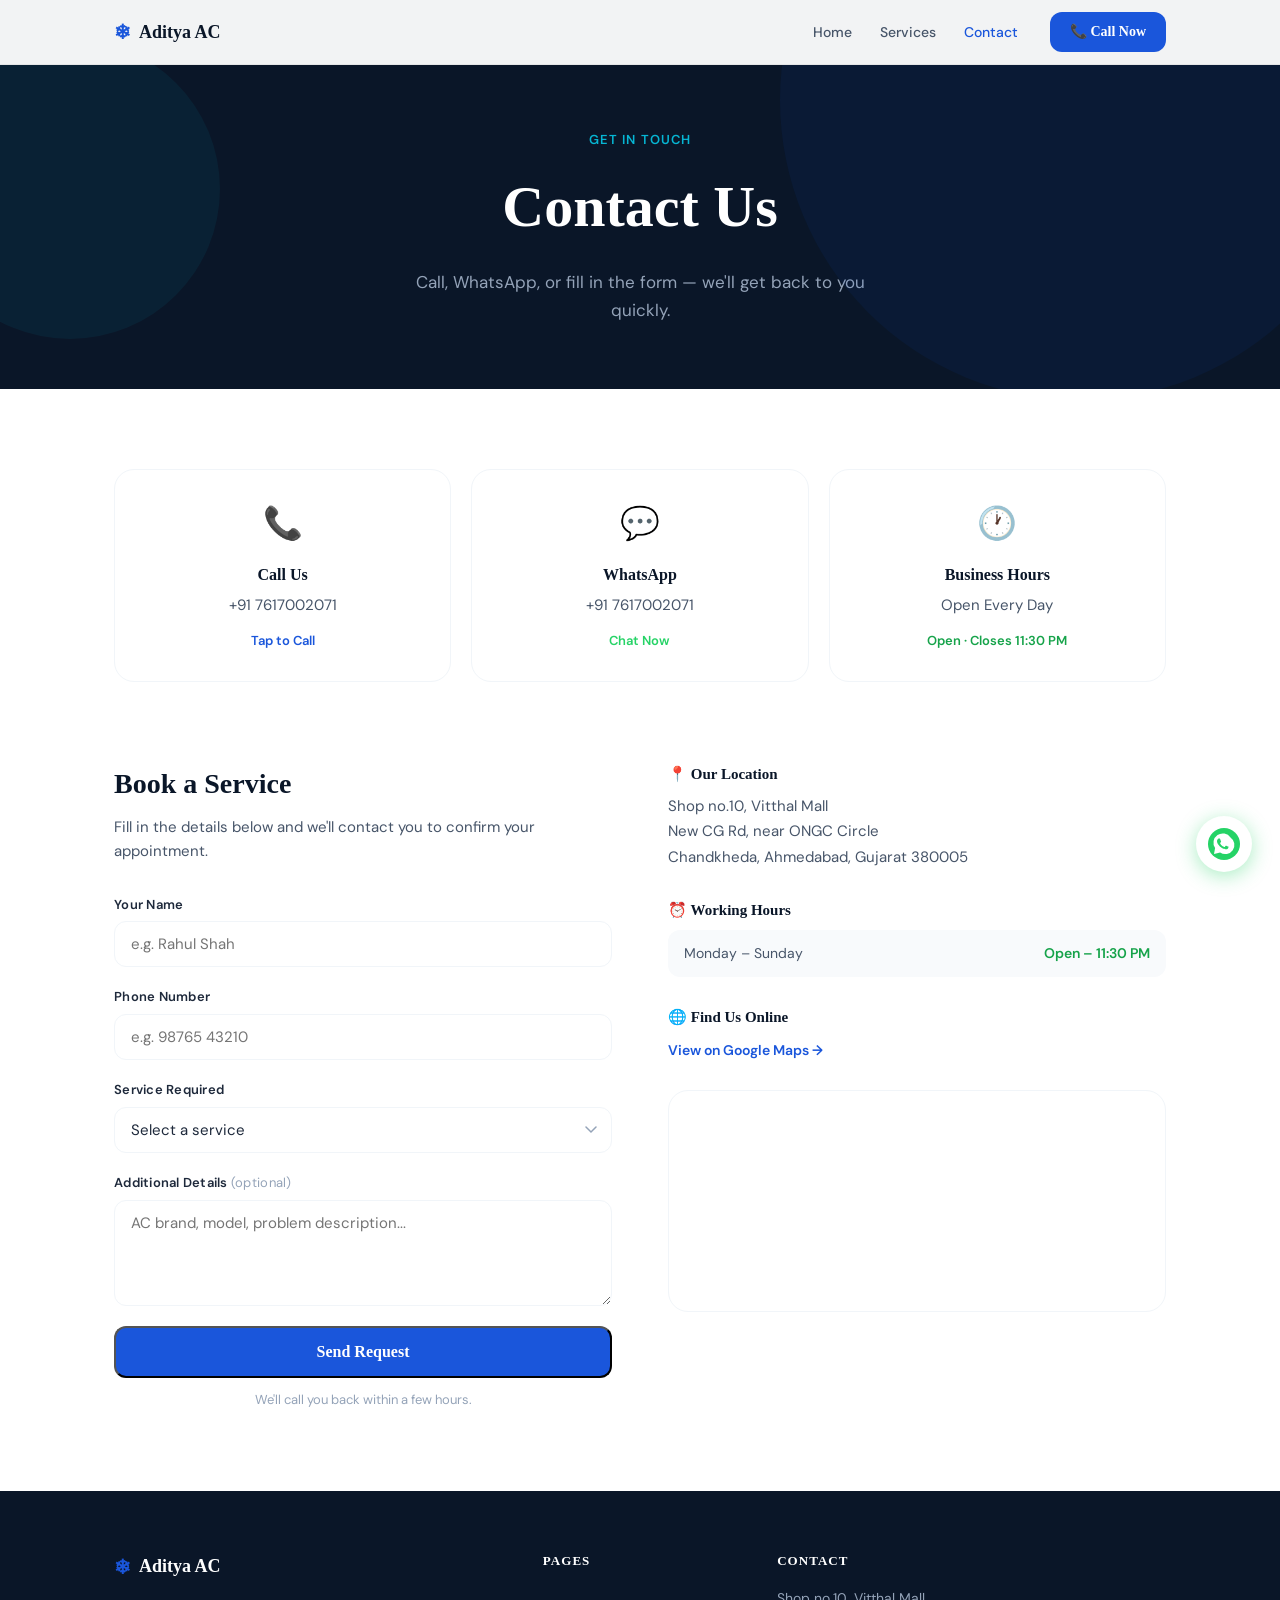
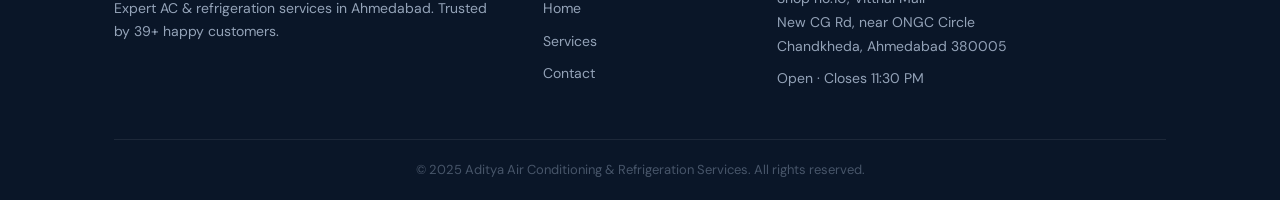
<file: contact.html>
<!DOCTYPE html>
<html lang="en">
<head>
  <meta charset="UTF-8" />
  <meta name="viewport" content="width=device-width, initial-scale=1.0" />
  <title>Contact Us | Aditya AC & Refrigeration Services</title>
  <meta name="description" content="Contact Aditya AC & Refrigeration Services in Chandkheda, Ahmedabad. Call, WhatsApp, or fill the form to book a service." />
  <link rel="preconnect" href="https://fonts.googleapis.com" />
  <link rel="preconnect" href="https://fonts.gstatic.com" crossorigin />
  <link href="https://fonts.googleapis.com/css2?family=Syne:wght@400;600;700;800&family=DM+Sans:wght@300;400;500&display=swap" rel="stylesheet" />
  <link rel="stylesheet" href="css/style.css" />
  <link rel="stylesheet" href="css/contact.css" />
  <!-- Google tag (gtag.js) -->
<script async src="https://www.googletagmanager.com/gtag/js?id=G-QB8RW3EG1Y"></script>
<script>
  window.dataLayer = window.dataLayer || [];
  function gtag(){dataLayer.push(arguments);}
  gtag('js', new Date());

  gtag('config', 'G-QB8RW3EG1Y');
</script>

<!-- Google Tag Manager -->
<script>(function(w,d,s,l,i){w[l]=w[l]||[];w[l].push({'gtm.start':
new Date().getTime(),event:'gtm.js'});var f=d.getElementsByTagName(s)[0],
j=d.createElement(s),dl=l!='dataLayer'?'&l='+l:'';j.async=true;j.src=
'https://www.googletagmanager.com/gtm.js?id='+i+dl;f.parentNode.insertBefore(j,f);
})(window,document,'script','dataLayer','GTM-PDWL833W');</script>
<!-- End Google Tag Manager -->

</head>
<body>
  
  <!-- Google Tag Manager (noscript) -->
<noscript><iframe src="https://www.googletagmanager.com/ns.html?id=GTM-PDWL833W"
height="0" width="0" style="display:none;visibility:hidden"></iframe></noscript>
  <!-- End Google Tag Manager (noscript) -->

  <!-- NAVBAR -->
  <nav class="navbar" id="navbar">
    <div class="nav-container">
      <a href="index.html" class="nav-logo">
        <span class="logo-icon">❄</span>
        <span>Aditya AC</span>
      </a>
      <ul class="nav-links">
        <li><a href="index.html">Home</a></li>
        <li><a href="services.html">Services</a></li>
        <li><a href="contact.html" class="active">Contact</a></li>
      </ul>
      <a href="tel:+917617002071" class="btn-call">📞 Call Now</a>
      <button class="hamburger" id="hamburger" aria-label="Menu">
        <span></span><span></span><span></span>
      </button>
    </div>
    <div class="mobile-menu" id="mobileMenu">
      <a href="index.html">Home</a>
      <a href="services.html">Services</a>
      <a href="contact.html">Contact</a>
      <a href="tel:+917617002071" class="btn-call">📞 Call Now</a>
    </div>
  </nav>

  <!-- PAGE HEADER -->
  <section class="page-header">
    <div class="page-header-bg">
      <div class="hero-shape s1"></div>
      <div class="hero-shape s2"></div>
    </div>
    <div class="container">
      <p class="section-tag" style="color: var(--accent);">Get In Touch</p>
      <h1>Contact Us</h1>
      <p class="page-header-sub">Call, WhatsApp, or fill in the form — we'll get back to you quickly.</p>
    </div>
  </section>

  <!-- QUICK CONTACT CARDS -->
  <section class="quick-contact section">
    <div class="container">
      <div class="quick-grid">
        <a href="tel:+91761700071" class="quick-card">
          <span class="quick-icon">📞</span>
          <h4>Call Us</h4>
          <p>+91 7617002071</p>
          <span class="quick-action">Tap to Call</span>
        </a>
        <a href="https://wa.me/917617002071?text=Hi%2C%20I%20need%20AC%20service" target="_blank" class="quick-card whatsapp">
          <span class="quick-icon">💬</span>
          <h4>WhatsApp</h4>
          <p>+91 7617002071</p>
          <span class="quick-action">Chat Now</span>
        </a>
        <div class="quick-card no-link">
          <span class="quick-icon">🕐</span>
          <h4>Business Hours</h4>
          <p>Open Every Day</p>
          <span class="quick-action hours-open">Open · Closes 11:30 PM</span>
        </div>
      </div>
    </div>
  </section>

  <!-- FORM + INFO -->
  <section class="contact-main section" style="padding-top: 0;">
    <div class="container">
      <div class="contact-grid">

        <!-- FORM -->
        <div class="contact-form-wrap">
          <h2>Book a Service</h2>
          <p class="form-sub">Fill in the details below and we'll contact you to confirm your appointment.</p>
          <form class="contact-form" id="contactForm">
            <div class="form-group">
              <label for="name">Your Name</label>
              <input type="text" id="name" name="name" placeholder="e.g. Rahul Shah" required />
            </div>
            <div class="form-group">
              <label for="phone">Phone Number</label>
              <input type="tel" id="phone" name="phone" placeholder="e.g. 98765 43210" required />
            </div>
            <div class="form-group">
              <label for="service">Service Required</label>
              <select id="service" name="service" required>
                <option value="" disabled selected>Select a service</option>
                <option value="ac-installation">AC Installation</option>
                <option value="ac-repair">AC Repair</option>
                <option value="ac-cleaning">AC Deep Cleaning</option>
                <option value="gas-refill">Gas Refill</option>
                <option value="refrigeration">Refrigeration Repair</option>
                <option value="amc">Annual Maintenance (AMC)</option>
                <option value="other">Other</option>
              </select>
            </div>
            <div class="form-group">
              <label for="message">Additional Details <span class="optional">(optional)</span></label>
              <textarea id="message" name="message" rows="4" placeholder="AC brand, model, problem description..."></textarea>
            </div>
            <button type="submit" class="btn-primary btn-full">Send Request</button>
            <p class="form-note">We'll call you back within a few hours.</p>
          </form>
          <div class="form-success" id="formSuccess">
            <span>✅</span>
            <h3>Request Sent!</h3>
            <p>We'll contact you shortly to confirm your appointment.</p>
          </div>
        </div>

        <!-- INFO -->
        <div class="contact-info">
          <div class="info-block">
            <h4>📍 Our Location</h4>
            <p>Shop no.10, Vitthal Mall<br />New CG Rd, near ONGC Circle<br />Chandkheda, Ahmedabad, Gujarat 380005</p>
          </div>
          <div class="info-block">
            <h4>⏰ Working Hours</h4>
            <div class="hours-row">
              <span>Monday – Sunday</span>
              <span class="hours-time">Open – 11:30 PM</span>
            </div>
          </div>
          <div class="info-block">
            <h4>🌐 Find Us Online</h4>
            <a href="https://maps.google.com" target="_blank" class="map-link">View on Google Maps →</a>
          </div>

          <!-- MAP EMBED -->
          <div class="map-embed">
            <iframe
              src="https://www.google.com/maps/embed?pb=!1m18!1m12!1m3!1d939453.8251766243!2d71.47730073125!3d23.10655669999999!2m3!1f0!2f0!3f0!3m2!1i1024!2i768!4f13.1!3m3!1m2!1s0x395e83b48f44217d%3A0xe92452be40edc540!2sAditya%20Air%20Conditioning%20%26%20Refrigeration%20Services!5e0!3m2!1sen!2sin!4v1780430829642!5m2!1sen!2sin"
              width="100%"
              height="220"
              style="border:0; border-radius: 12px;"
              allowfullscreen=""
              loading="lazy"
              referrerpolicy="no-referrer-when-downgrade"
              title="Aditya AC Location Map">
            </iframe>
          </div>
        </div>

      </div>
    </div>
  </section>

  <!-- FOOTER -->
  <footer class="footer">
    <div class="container">
      <div class="footer-grid">
        <div class="footer-brand">
          <div class="nav-logo"><span class="logo-icon">❄</span> Aditya AC</div>
          <p>Expert AC & refrigeration services in Ahmedabad. Trusted by 39+ happy customers.</p>
        </div>
        <div class="footer-links">
          <h5>Pages</h5>
          <a href="index.html">Home</a>
          <a href="services.html">Services</a>
          <a href="contact.html">Contact</a>
        </div>
        <div class="footer-contact">
          <h5>Contact</h5>
          <p>Shop no.10, Vitthal Mall<br />New CG Rd, near ONGC Circle<br />Chandkheda, Ahmedabad 380005</p>
          <p>Open · Closes 11:30 PM</p>
        </div>
      </div>
      <div class="footer-bottom">
        <p>© 2025 Aditya Air Conditioning & Refrigeration Services. All rights reserved.</p>
      </div>
    </div>
  </footer>

  <!-- WHATSAPP FLOAT -->
  <a href="https://wa.me/917617002071?text=Hi%2C%20I%20need%20AC%20service" class="whatsapp-float" target="_blank" aria-label="Chat on WhatsApp">
    <svg viewBox="0 0 32 32" fill="none" xmlns="http://www.w3.org/2000/svg" width="32" height="32">
      <circle cx="16" cy="16" r="16" fill="#25D366"/>
      <path d="M22.5 9.5A9 9 0 0 0 7.1 20.1L6 26l6.1-1.6a9 9 0 0 0 10.4-14.9z" fill="#fff"/>
      <path d="M20.3 18.6c-.3-.1-1.6-.8-1.9-.9-.3-.1-.5-.1-.7.1-.2.3-.7.9-.9 1.1-.2.2-.3.2-.6.1-.3-.1-1.3-.5-2.4-1.5-.9-.8-1.5-1.8-1.6-2.1-.2-.3 0-.5.1-.6l.5-.5c.1-.2.2-.3.3-.5 0-.2 0-.4-.1-.5-.1-.1-.7-1.7-.9-2.3-.2-.6-.5-.5-.7-.5h-.6c-.2 0-.5.1-.8.4-.3.3-1 1-1 2.4s1 2.8 1.1 3c.1.2 2 3 4.9 4.2 2.9 1.1 2.9.7 3.4.7.5 0 1.6-.7 1.9-1.3.2-.6.2-1.1.1-1.3-.1-.1-.3-.2-.6-.3z" fill="#25D366"/>
    </svg>
  </a>

  <script src="js/main.js"></script>
  <script src="js/contact.js"></script>
</body>
</html>
</file>
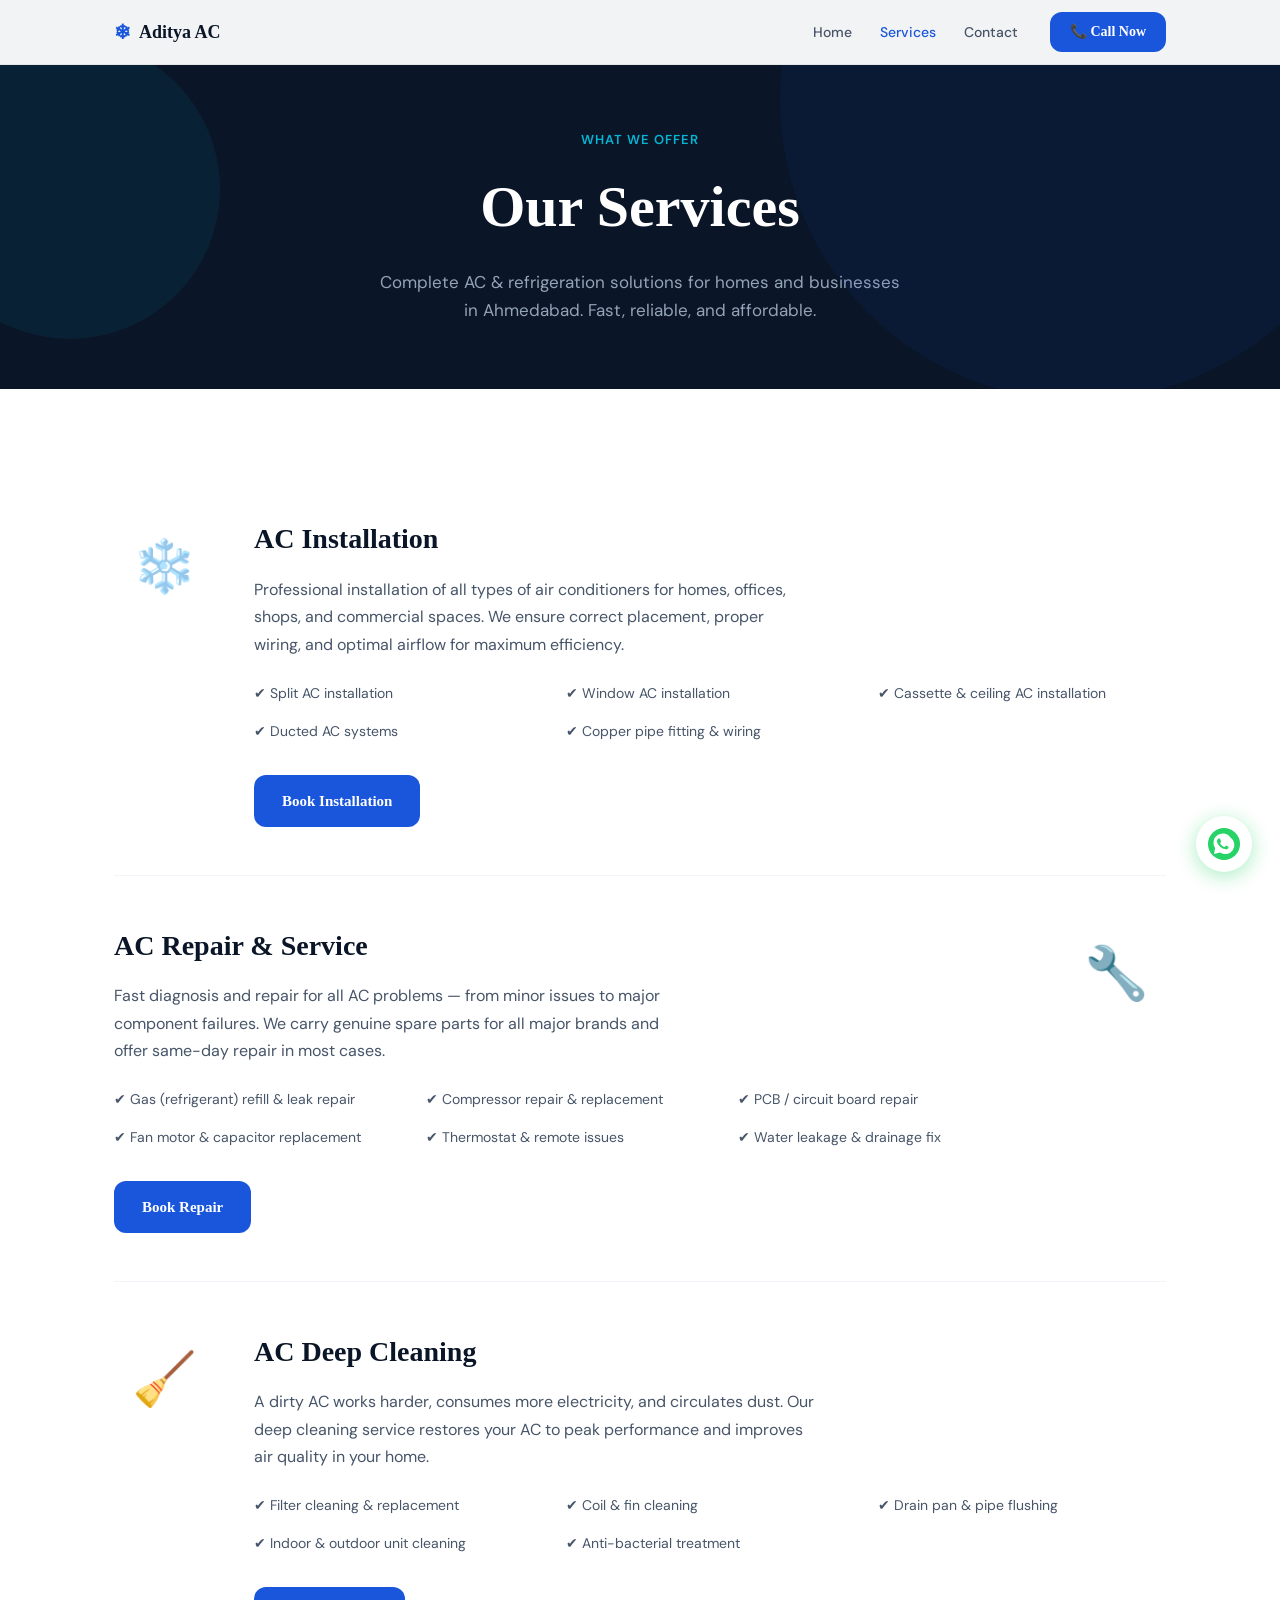
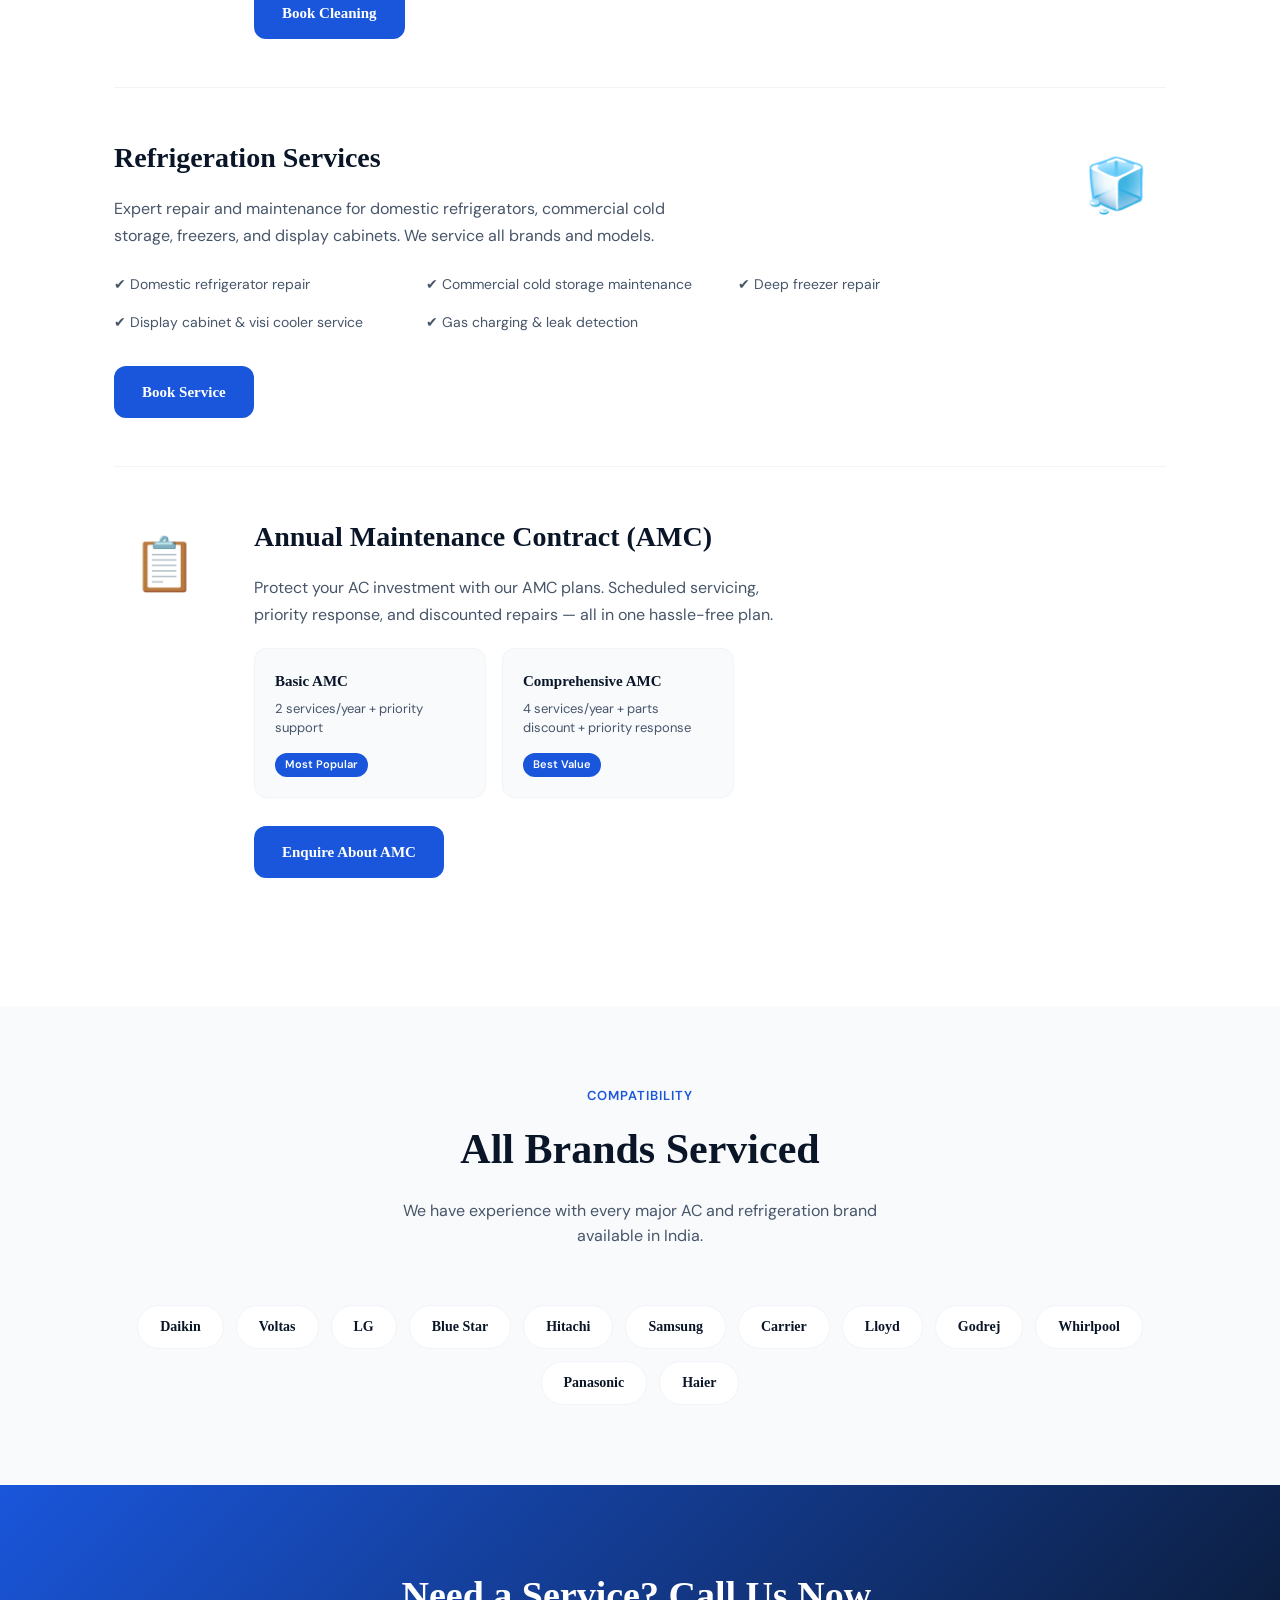
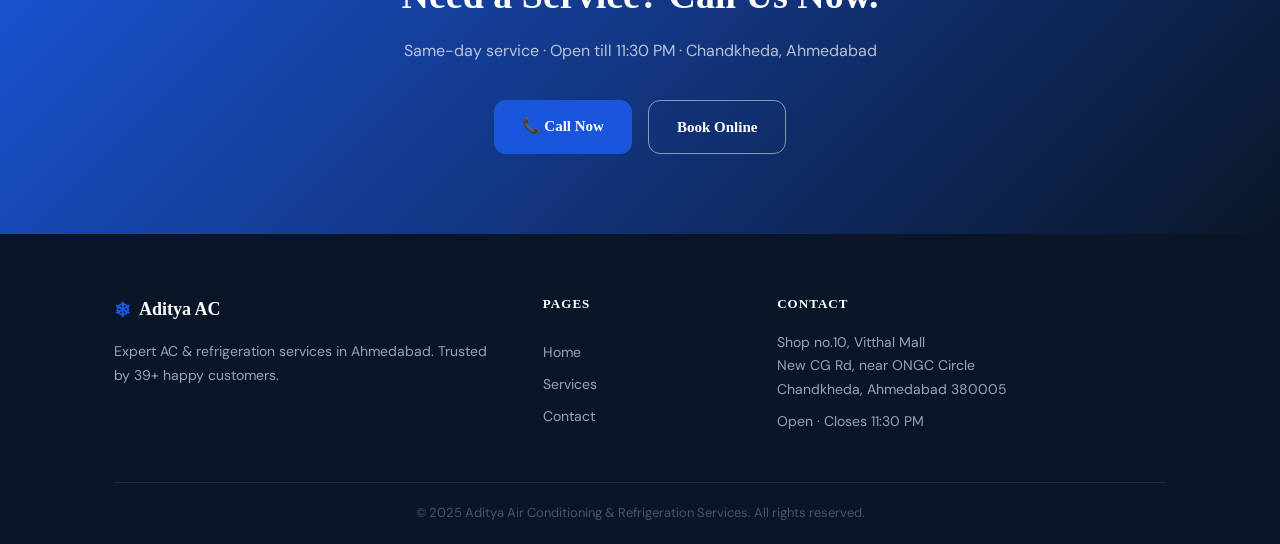
<file: services.html>
<!DOCTYPE html>
<html lang="en">
<head>
  <meta charset="UTF-8" />
  <meta name="viewport" content="width=device-width, initial-scale=1.0" />
  <title>Our Services | Aditya AC & Refrigeration Services</title>
  <meta name="description" content="AC installation, repair, gas refill, deep cleaning, refrigeration & AMC plans in Chandkheda, Ahmedabad. All brands serviced." />
  <link rel="preconnect" href="https://fonts.googleapis.com" />
  <link rel="preconnect" href="https://fonts.gstatic.com" crossorigin />
  <link href="https://fonts.googleapis.com/css2?family=Syne:wght@400;600;700;800&family=DM+Sans:wght@300;400;500&display=swap" rel="stylesheet" />
  <link rel="stylesheet" href="css/style.css" />
  <link rel="stylesheet" href="css/services.css" />
  <!-- Google tag (gtag.js) -->
<script async src="https://www.googletagmanager.com/gtag/js?id=G-QB8RW3EG1Y"></script>
<script>
  window.dataLayer = window.dataLayer || [];
  function gtag(){dataLayer.push(arguments);}
  gtag('js', new Date());

  gtag('config', 'G-QB8RW3EG1Y');
</script>
<!-- Google Tag Manager -->
<script>(function(w,d,s,l,i){w[l]=w[l]||[];w[l].push({'gtm.start':
new Date().getTime(),event:'gtm.js'});var f=d.getElementsByTagName(s)[0],
j=d.createElement(s),dl=l!='dataLayer'?'&l='+l:'';j.async=true;j.src=
'https://www.googletagmanager.com/gtm.js?id='+i+dl;f.parentNode.insertBefore(j,f);
})(window,document,'script','dataLayer','GTM-PDWL833W');</script>
<!-- End Google Tag Manager -->
</head>
<body>
  <!-- Google Tag Manager (noscript) -->
<noscript><iframe src="https://www.googletagmanager.com/ns.html?id=GTM-PDWL833W"
height="0" width="0" style="display:none;visibility:hidden"></iframe></noscript>
<!-- End Google Tag Manager (noscript) -->

  <!-- NAVBAR -->
  <nav class="navbar" id="navbar">
    <div class="nav-container">
      <a href="index.html" class="nav-logo">
        <span class="logo-icon">❄</span>
        <span>Aditya AC</span>
      </a>
      <ul class="nav-links">
        <li><a href="index.html">Home</a></li>
        <li><a href="services.html" class="active">Services</a></li>
        <li><a href="contact.html">Contact</a></li>
      </ul>
      <a href="tel:+917617002071" class="btn-call">📞 Call Now</a>
      <button class="hamburger" id="hamburger" aria-label="Menu">
        <span></span><span></span><span></span>
      </button>
    </div>
    <div class="mobile-menu" id="mobileMenu">
      <a href="index.html">Home</a>
      <a href="services.html">Services</a>
      <a href="contact.html">Contact</a>
      <a href="tel:+917617002071" class="btn-call">📞 Call Now</a>
    </div>
  </nav>

  <!-- PAGE HEADER -->
  <section class="page-header">
    <div class="page-header-bg">
      <div class="hero-shape s1"></div>
      <div class="hero-shape s2"></div>
    </div>
    <div class="container">
      <p class="section-tag" style="color: var(--accent);">What We Offer</p>
      <h1>Our Services</h1>
      <p class="page-header-sub">Complete AC & refrigeration solutions for homes and businesses in Ahmedabad. Fast, reliable, and affordable.</p>
    </div>
  </section>

  <!-- SERVICES DETAILED -->
  <section class="services-detailed section">
    <div class="container">

      <!-- AC Installation -->
      <div class="service-row" id="installation">
        <div class="service-row-icon">❄️</div>
        <div class="service-row-content">
          <h2>AC Installation</h2>
          <p>Professional installation of all types of air conditioners for homes, offices, shops, and commercial spaces. We ensure correct placement, proper wiring, and optimal airflow for maximum efficiency.</p>
          <ul class="service-list">
            <li>✔ Split AC installation</li>
            <li>✔ Window AC installation</li>
            <li>✔ Cassette & ceiling AC installation</li>
            <li>✔ Ducted AC systems</li>
            <li>✔ Copper pipe fitting & wiring</li>
          </ul>
          <a href="contact.html" class="btn-primary">Book Installation</a>
        </div>
      </div>

      <div class="service-divider"></div>

      <!-- AC Repair -->
      <div class="service-row reverse" id="repair">
        <div class="service-row-icon">🔧</div>
        <div class="service-row-content">
          <h2>AC Repair & Service</h2>
          <p>Fast diagnosis and repair for all AC problems — from minor issues to major component failures. We carry genuine spare parts for all major brands and offer same-day repair in most cases.</p>
          <ul class="service-list">
            <li>✔ Gas (refrigerant) refill & leak repair</li>
            <li>✔ Compressor repair & replacement</li>
            <li>✔ PCB / circuit board repair</li>
            <li>✔ Fan motor & capacitor replacement</li>
            <li>✔ Thermostat & remote issues</li>
            <li>✔ Water leakage & drainage fix</li>
          </ul>
          <a href="contact.html" class="btn-primary">Book Repair</a>
        </div>
      </div>

      <div class="service-divider"></div>

      <!-- Deep Cleaning -->
      <div class="service-row" id="cleaning">
        <div class="service-row-icon">🧹</div>
        <div class="service-row-content">
          <h2>AC Deep Cleaning</h2>
          <p>A dirty AC works harder, consumes more electricity, and circulates dust. Our deep cleaning service restores your AC to peak performance and improves air quality in your home.</p>
          <ul class="service-list">
            <li>✔ Filter cleaning & replacement</li>
            <li>✔ Coil & fin cleaning</li>
            <li>✔ Drain pan & pipe flushing</li>
            <li>✔ Indoor & outdoor unit cleaning</li>
            <li>✔ Anti-bacterial treatment</li>
          </ul>
          <a href="contact.html" class="btn-primary">Book Cleaning</a>
        </div>
      </div>

      <div class="service-divider"></div>

      <!-- Refrigeration -->
      <div class="service-row reverse" id="refrigeration">
        <div class="service-row-icon">🧊</div>
        <div class="service-row-content">
          <h2>Refrigeration Services</h2>
          <p>Expert repair and maintenance for domestic refrigerators, commercial cold storage, freezers, and display cabinets. We service all brands and models.</p>
          <ul class="service-list">
            <li>✔ Domestic refrigerator repair</li>
            <li>✔ Commercial cold storage maintenance</li>
            <li>✔ Deep freezer repair</li>
            <li>✔ Display cabinet & visi cooler service</li>
            <li>✔ Gas charging & leak detection</li>
          </ul>
          <a href="contact.html" class="btn-primary">Book Service</a>
        </div>
      </div>

      <div class="service-divider"></div>

      <!-- AMC -->
      <div class="service-row" id="amc">
        <div class="service-row-icon">📋</div>
        <div class="service-row-content">
          <h2>Annual Maintenance Contract (AMC)</h2>
          <p>Protect your AC investment with our AMC plans. Scheduled servicing, priority response, and discounted repairs — all in one hassle-free plan.</p>
          <div class="amc-plans">
            <div class="amc-card">
              <h4>Basic AMC</h4>
              <p>2 services/year + priority support</p>
              <span class="amc-tag">Most Popular</span>
            </div>
            <div class="amc-card">
              <h4>Comprehensive AMC</h4>
              <p>4 services/year + parts discount + priority response</p>
              <span class="amc-tag">Best Value</span>
            </div>
          </div>
          <a href="contact.html" class="btn-primary">Enquire About AMC</a>
        </div>
      </div>

    </div>
  </section>

  <!-- BRANDS -->
  <section class="brands section" style="background: var(--gray-50);">
    <div class="container">
      <div class="section-header">
        <p class="section-tag">Compatibility</p>
        <h2>All Brands Serviced</h2>
        <p class="section-sub">We have experience with every major AC and refrigeration brand available in India.</p>
      </div>
      <div class="brands-grid">
        <div class="brand-pill">Daikin</div>
        <div class="brand-pill">Voltas</div>
        <div class="brand-pill">LG</div>
        <div class="brand-pill">Blue Star</div>
        <div class="brand-pill">Hitachi</div>
        <div class="brand-pill">Samsung</div>
        <div class="brand-pill">Carrier</div>
        <div class="brand-pill">Lloyd</div>
        <div class="brand-pill">Godrej</div>
        <div class="brand-pill">Whirlpool</div>
        <div class="brand-pill">Panasonic</div>
        <div class="brand-pill">Haier</div>
      </div>
    </div>
  </section>

  <!-- CTA BANNER -->
  <section class="cta-banner">
    <div class="container">
      <h2>Need a Service? Call Us Now.</h2>
      <p>Same-day service · Open till 11:30 PM · Chandkheda, Ahmedabad</p>
      <div class="cta-actions">
        <a href="tel:+917617002071" class="btn-primary">📞 Call Now</a>
        <a href="contact.html" class="btn-outline">Book Online</a>
      </div>
    </div>
  </section>

  <!-- FOOTER -->
  <footer class="footer">
    <div class="container">
      <div class="footer-grid">
        <div class="footer-brand">
          <div class="nav-logo"><span class="logo-icon">❄</span> Aditya AC</div>
          <p>Expert AC & refrigeration services in Ahmedabad. Trusted by 39+ happy customers.</p>
        </div>
        <div class="footer-links">
          <h5>Pages</h5>
          <a href="index.html">Home</a>
          <a href="services.html">Services</a>
          <a href="contact.html">Contact</a>
        </div>
        <div class="footer-contact">
          <h5>Contact</h5>
          <p>Shop no.10, Vitthal Mall<br />New CG Rd, near ONGC Circle<br />Chandkheda, Ahmedabad 380005</p>
          <p>Open · Closes 11:30 PM</p>
        </div>
      </div>
      <div class="footer-bottom">
        <p>© 2025 Aditya Air Conditioning & Refrigeration Services. All rights reserved.</p>
      </div>
    </div>
  </footer>

  <!-- WHATSAPP FLOAT -->
  <a href="https://wa.me/917617002071?text=Hi%2C%20I%20need%20AC%20service" class="whatsapp-float" target="_blank" aria-label="Chat on WhatsApp">
    <svg viewBox="0 0 32 32" fill="none" xmlns="http://www.w3.org/2000/svg" width="32" height="32">
      <circle cx="16" cy="16" r="16" fill="#25D366"/>
      <path d="M22.5 9.5A9 9 0 0 0 7.1 20.1L6 26l6.1-1.6a9 9 0 0 0 10.4-14.9z" fill="#fff"/>
      <path d="M20.3 18.6c-.3-.1-1.6-.8-1.9-.9-.3-.1-.5-.1-.7.1-.2.3-.7.9-.9 1.1-.2.2-.3.2-.6.1-.3-.1-1.3-.5-2.4-1.5-.9-.8-1.5-1.8-1.6-2.1-.2-.3 0-.5.1-.6l.5-.5c.1-.2.2-.3.3-.5 0-.2 0-.4-.1-.5-.1-.1-.7-1.7-.9-2.3-.2-.6-.5-.5-.7-.5h-.6c-.2 0-.5.1-.8.4-.3.3-1 1-1 2.4s1 2.8 1.1 3c.1.2 2 3 4.9 4.2 2.9 1.1 2.9.7 3.4.7.5 0 1.6-.7 1.9-1.3.2-.6.2-1.1.1-1.3-.1-.1-.3-.2-.6-.3z" fill="#25D366"/>
    </svg>
  </a>

  <script src="js/main.js"></script>
</body>
</html>
</file>
<file: css/style.css>
/* ===========================
   ADITYA AC — style.css
   =========================== */

:root {
  --navy: #0a1628;
  --navy-mid: #112240;
  --blue: #1a56db;
  --blue-light: #3b82f6;
  --ice: #e0f2fe;
  --ice-dark: #bae6fd;
  --white: #ffffff;
  --gray-50: #f8fafc;
  --gray-100: #f1f5f9;
  --gray-400: #94a3b8;
  --gray-600: #475569;
  --gray-800: #1e293b;
  --accent: #06b6d4;
  --font-display: 'Lora', serif;
  --font-body: 'DM Sans', sans-serif;
  --radius: 12px;
  --radius-lg: 20px;
  --shadow: 0 4px 24px rgba(10, 22, 40, 0.10);
  --shadow-lg: 0 8px 40px rgba(10, 22, 40, 0.18);
}

*, *::before, *::after { box-sizing: border-box; margin: 0; padding: 0; }

html { scroll-behavior: smooth; }

body {
  font-family: var(--font-body);
  color: var(--gray-800);
  background: var(--white);
  line-height: 1.6;
  overflow-x: hidden;
}

a { text-decoration: none; color: inherit; }
ul { list-style: none; }
img { max-width: 100%; display: block; }

.container {
  max-width: 1100px;
  margin: 0 auto;
  padding: 0 24px;
}

.section { padding: 80px 0; }

/* ---- BUTTONS ---- */
.btn-primary {
  display: inline-block;
  background: var(--blue);
  color: var(--white);
  padding: 14px 28px;
  border-radius: var(--radius);
  font-family: var(--font-display);
  font-weight: 600;
  font-size: 15px;
  transition: background 0.2s, transform 0.15s;
}
.btn-primary:hover { background: var(--blue-light); transform: translateY(-2px); }

.btn-secondary {
  display: inline-block;
  color: var(--navy);
  padding: 14px 28px;
  border-radius: var(--radius);
  font-family: var(--font-display);
  font-weight: 600;
  font-size: 15px;
  border: 1.5px solid var(--navy);
  transition: background 0.2s, color 0.2s;
}
.btn-secondary:hover { background: var(--navy); color: var(--white); }

.btn-outline {
  display: inline-block;
  color: var(--white);
  padding: 14px 28px;
  border-radius: var(--radius);
  font-family: var(--font-display);
  font-weight: 600;
  font-size: 15px;
  border: 1.5px solid rgba(255,255,255,0.5);
  transition: background 0.2s;
}
.btn-outline:hover { background: rgba(255,255,255,0.1); }

/* ---- NAVBAR ---- */
.navbar {
  position: fixed;
  top: 0; left: 0; right: 0;
  z-index: 100;
  background: rgba(255,255,255,0.95);
  backdrop-filter: blur(12px);
  border-bottom: 1px solid rgba(0,0,0,0.06);
  transition: box-shadow 0.3s;
}
.navbar.scrolled { box-shadow: var(--shadow); }

.nav-container {
  max-width: 1100px;
  margin: 0 auto;
  padding: 0 24px;
  height: 64px;
  display: flex;
  align-items: center;
  gap: 32px;
}

.nav-logo {
  display: flex;
  align-items: center;
  gap: 8px;
  font-family: var(--font-display);
  font-weight: 700;
  font-size: 18px;
  color: var(--navy);
}
.logo-icon { font-size: 20px; color: var(--blue); }

.nav-links {
  display: flex;
  gap: 28px;
  margin-left: auto;
}
.nav-links a {
  font-size: 14px;
  font-weight: 500;
  color: var(--gray-600);
  transition: color 0.2s;
}
.nav-links a:hover, .nav-links a.active { color: var(--blue); }

.btn-call {
  display: inline-block;
  background: var(--blue);
  color: var(--white);
  padding: 9px 20px;
  border-radius: var(--radius);
  font-size: 14px;
  font-weight: 600;
  font-family: var(--font-display);
  transition: background 0.2s;
}
.btn-call:hover { background: var(--blue-light); }

.hamburger {
  display: none;
  flex-direction: column;
  gap: 5px;
  background: none;
  border: none;
  cursor: pointer;
  padding: 4px;
  margin-left: auto;
}
.hamburger span {
  width: 24px;
  height: 2px;
  background: var(--navy);
  border-radius: 2px;
  display: block;
  transition: 0.3s;
}

.mobile-menu {
  display: none;
  flex-direction: column;
  padding: 12px 24px 16px;
  gap: 12px;
  border-top: 1px solid var(--gray-100);
}
.mobile-menu a {
  font-size: 15px;
  font-weight: 500;
  color: var(--gray-600);
  padding: 6px 0;
}
.mobile-menu .btn-call { text-align: center; }
.mobile-menu.open { display: flex; }

/* ---- HERO ---- */
.hero {
  min-height: 100vh;
  background: var(--navy);
  display: grid;
  grid-template-columns: 1fr 1fr;
  align-items: center;
  padding: 100px 80px 60px;
  position: relative;
  overflow: hidden;
  gap: 60px;
  max-width: 100%;
  margin: 0;
}

.hero-content {
  flex: 1;
  max-width: 560px;
  position: relative;
  z-index: 1;
  animation: fadeUp 0.8s ease both;
}

.hero-visual {
  position: relative;
  z-index: 1;
  animation: fadeUp 0.8s 0.2s ease both;
  display: flex;
  justify-content: flex-end;
}

.hero-img-wrap {
  position: relative;
  width: 100%;
  max-width: 480px;
}

.hero-img {
  width: 100%;
  height: 520px;
  object-fit: cover;
  object-position: center top;
  border-radius: var(--radius-lg);
  display: block;
  box-shadow: 0 24px 60px rgba(0,0,0,0.5);
}

.hero-img-badge {
  position: absolute;
  bottom: -20px;
  left: -24px;
  background: var(--white);
  border-radius: var(--radius);
  padding: 14px 18px;
  display: flex;
  align-items: center;
  gap: 12px;
  box-shadow: var(--shadow-lg);
  min-width: 210px;
}
.hero-img-badge span { font-size: 28px; }
.hero-img-badge strong {
  display: block;
  font-family: var(--font-display);
  font-size: 13px;
  font-weight: 700;
  color: var(--navy);
  margin-bottom: 2px;
}
.hero-img-badge p {
  font-size: 12px;
  color: var(--gray-600);
  margin: 0;
}

@media (max-width: 900px) {
  .hero {
    grid-template-columns: 1fr;
    padding: 100px 24px 60px;
    text-align: center;
  }
  .hero-visual { justify-content: center; }
  .hero-img-wrap { max-width: 100%; }
  .hero-img { height: 320px; object-position: center 20%; }
  .hero-img-badge { left: 12px; bottom: -16px; }
  .hero-actions { justify-content: center; }
  .hero-stats { justify-content: center; }
}

.hero-bg {
  position: absolute;
  inset: 0;
  pointer-events: none;
  overflow: hidden;
}
.hero-shape {
  position: absolute;
  border-radius: 50%;
  opacity: 0.07;
}
.s1 { width: 600px; height: 600px; background: var(--blue); top: -200px; right: -100px; }
.s2 { width: 300px; height: 300px; background: var(--accent); bottom: 50px; left: -80px; }
.s3 { width: 200px; height: 200px; background: var(--blue-light); top: 40%; right: 30%; }

.hero-content {
  flex: 1;
  max-width: 580px;
  position: relative;
  z-index: 1;
  animation: fadeUp 0.8s ease both;
}

.hero-badge {
  display: inline-block;
  background: rgba(26,86,219,0.2);
  color: var(--ice);
  border: 1px solid rgba(96,165,250,0.3);
  padding: 7px 16px;
  border-radius: 100px;
  font-size: 13px;
  font-weight: 500;
  margin-bottom: 24px;
  letter-spacing: 0.02em;
}

.hero-title {
  font-family: var(--font-display);
  font-size: clamp(42px, 6vw, 72px);
  font-weight: 800;
  color: var(--white);
  line-height: 1.08;
  margin-bottom: 20px;
}
.accent { color: var(--accent); }

.hero-sub {
  font-size: 17px;
  color: var(--gray-400);
  line-height: 1.7;
  margin-bottom: 36px;
  max-width: 480px;
}

.hero-actions {
  display: flex;
  gap: 16px;
  flex-wrap: wrap;
  margin-bottom: 48px;
}
.hero-actions .btn-secondary {
  color: var(--white);
  border-color: rgba(255,255,255,0.3);
}
.hero-actions .btn-secondary:hover { background: rgba(255,255,255,0.1); color: var(--white); }

.hero-stats {
  display: flex;
  align-items: center;
  gap: 24px;
}
.stat { display: flex; flex-direction: column; }
.stat-num {
  font-family: var(--font-display);
  font-size: 22px;
  font-weight: 700;
  color: var(--white);
}
.stat-label { font-size: 12px; color: var(--gray-400); }
.stat-divider { width: 1px; height: 36px; background: rgba(255,255,255,0.15); }

.hero-visual {
  flex: 0 0 auto;
  position: relative;
  z-index: 1;
  animation: fadeUp 0.8s 0.2s ease both;
}

.hero-img-wrap {
  position: relative;
  width: 420px;
  border-radius: var(--radius-lg);
  overflow: visible;
}

.hero-img {
  width: 100%;
  height: 460px;
  object-fit: cover;
  border-radius: var(--radius-lg);
  display: block;
  box-shadow: 0 24px 60px rgba(0,0,0,0.4);
}

.hero-img-badge {
  position: absolute;
  bottom: -20px;
  left: -20px;
  background: var(--white);
  border-radius: var(--radius);
  padding: 14px 18px;
  display: flex;
  align-items: center;
  gap: 12px;
  box-shadow: var(--shadow-lg);
  min-width: 210px;
}
.hero-img-badge span {
  font-size: 28px;
}
.hero-img-badge strong {
  display: block;
  font-family: var(--font-display);
  font-size: 13px;
  font-weight: 700;
  color: var(--navy);
  margin-bottom: 2px;
}
.hero-img-badge p {
  font-size: 12px;
  color: var(--gray-600);
  margin: 0;
}

@media (max-width: 768px) {
  .hero-img-wrap { width: 100%; }
  .hero-img { height: 280px; }
  .hero-img-badge { left: 12px; bottom: -16px; }
}

.ac-card {
  background: rgba(255,255,255,0.05);
  border: 1px solid rgba(255,255,255,0.1);
  border-radius: var(--radius-lg);
  padding: 32px;
  text-align: center;
  width: 260px;
  backdrop-filter: blur(8px);
}

.ac-unit {
  background: var(--navy-mid);
  border-radius: 12px;
  padding: 20px;
  margin-bottom: 20px;
  border: 1px solid rgba(255,255,255,0.1);
  position: relative;
  overflow: hidden;
}
.ac-vent {
  height: 4px;
  background: rgba(255,255,255,0.15);
  border-radius: 2px;
  margin-bottom: 8px;
}
.ac-grill {
  display: flex;
  gap: 6px;
  justify-content: center;
  margin-top: 12px;
}
.ac-grill::before, .ac-grill::after {
  content: '';
  width: 8px;
  height: 8px;
  background: var(--accent);
  border-radius: 50%;
  opacity: 0.7;
}

.ac-label {
  font-family: var(--font-display);
  font-weight: 600;
  color: var(--white);
  margin-bottom: 8px;
  font-size: 14px;
}
.ac-brands { font-size: 12px; color: var(--gray-400); line-height: 1.8; }

/* ---- TRUST BAR ---- */
.trust-bar {
  background: var(--blue);
  padding: 18px 0;
}
.trust-bar .container {
  display: flex;
  align-items: center;
  justify-content: space-between;
  gap: 16px;
  flex-wrap: wrap;
}
.trust-item {
  display: flex;
  align-items: center;
  gap: 8px;
  color: var(--white);
  font-size: 14px;
  font-weight: 500;
}
.trust-icon { font-size: 18px; }

/* ---- SECTION HEADERS ---- */
.section-header { text-align: center; margin-bottom: 56px; }
.section-tag {
  font-size: 13px;
  font-weight: 600;
  color: var(--blue);
  letter-spacing: 0.08em;
  text-transform: uppercase;
  margin-bottom: 10px;
}
.section-header h2 {
  font-family: var(--font-display);
  font-size: clamp(28px, 4vw, 42px);
  font-weight: 700;
  color: var(--navy);
  margin-bottom: 14px;
}
.section-sub { font-size: 16px; color: var(--gray-600); max-width: 500px; margin: 0 auto; }

/* ---- SERVICES PREVIEW ---- */
.services-preview { background: var(--gray-50); }
.services-grid {
  display: grid;
  grid-template-columns: repeat(auto-fit, minmax(280px, 1fr));
  gap: 24px;
  margin-bottom: 40px;
}
.service-card {
  background: var(--white);
  border-radius: var(--radius-lg);
  padding: 36px 28px;
  border: 1.5px solid var(--gray-100);
  transition: transform 0.2s, box-shadow 0.2s, border-color 0.2s;
}
.service-card:hover {
  transform: translateY(-4px);
  box-shadow: var(--shadow-lg);
  border-color: var(--ice-dark);
}
.service-card.featured {
  border-color: var(--blue);
  background: linear-gradient(135deg, #f0f7ff 0%, #fff 100%);
}
.service-icon { font-size: 36px; margin-bottom: 16px; }
.service-card h3 {
  font-family: var(--font-display);
  font-size: 20px;
  font-weight: 700;
  color: var(--navy);
  margin-bottom: 10px;
}
.service-card p { font-size: 15px; color: var(--gray-600); margin-bottom: 20px; }
.card-link { font-size: 14px; font-weight: 600; color: var(--blue); }
.card-link:hover { text-decoration: underline; }
.services-cta { text-align: center; }

/* ---- WHY US ---- */
.why-us { background: var(--navy); }
.why-us .section-tag { color: var(--accent); }
.why-us .section-header h2 { color: var(--white); }
.why-grid {
  display: grid;
  grid-template-columns: repeat(auto-fit, minmax(220px, 1fr));
  gap: 32px;
}
.why-item {
  border-left: 2px solid rgba(96,165,250,0.3);
  padding-left: 20px;
}
.why-num {
  display: block;
  font-family: var(--font-display);
  font-size: 13px;
  font-weight: 700;
  color: var(--accent);
  letter-spacing: 0.1em;
  margin-bottom: 10px;
}
.why-item h4 {
  font-family: var(--font-display);
  font-size: 18px;
  font-weight: 700;
  color: var(--white);
  margin-bottom: 8px;
}
.why-item p { font-size: 14px; color: var(--gray-400); line-height: 1.7; }

/* ---- TESTIMONIALS ---- */
.reviews-grid {
  display: grid;
  grid-template-columns: repeat(auto-fit, minmax(280px, 1fr));
  gap: 24px;
  margin-bottom: 32px;
}
.review-card {
  background: var(--white);
  border: 1.5px solid var(--gray-100);
  border-radius: var(--radius-lg);
  padding: 28px;
  box-shadow: var(--shadow);
}
.review-stars { font-size: 16px; margin-bottom: 14px; }
.review-card p { font-size: 15px; color: var(--gray-600); line-height: 1.7; margin-bottom: 16px; font-style: italic; }
.reviewer { font-size: 13px; font-weight: 600; color: var(--navy); }
.google-badge {
  text-align: center;
  font-family: var(--font-display);
  font-size: 18px;
  font-weight: 700;
  color: var(--navy);
  margin-top: 8px;
}
.badge-sep { margin: 0 12px; color: var(--gray-400); }

/* ---- CTA BANNER ---- */
.cta-banner {
  background: linear-gradient(135deg, var(--blue) 0%, var(--navy) 100%);
  padding: 80px 0;
  text-align: center;
}
.cta-banner h2 {
  font-family: var(--font-display);
  font-size: clamp(24px, 4vw, 38px);
  font-weight: 800;
  color: var(--white);
  margin-bottom: 12px;
}
.cta-banner p { font-size: 16px; color: rgba(255,255,255,0.7); margin-bottom: 36px; }
.cta-actions { display: flex; gap: 16px; justify-content: center; flex-wrap: wrap; }

/* ---- FOOTER ---- */
.footer { background: var(--navy); padding: 60px 0 0; }
.footer-grid {
  display: grid;
  grid-template-columns: 2fr 1fr 2fr;
  gap: 40px;
  padding-bottom: 40px;
  border-bottom: 1px solid rgba(255,255,255,0.08);
}
.footer-brand .nav-logo { color: var(--white); margin-bottom: 14px; }
.footer-brand p { font-size: 14px; color: var(--gray-400); line-height: 1.7; }
.footer-links h5, .footer-contact h5 {
  font-family: var(--font-display);
  font-size: 13px;
  font-weight: 700;
  color: var(--white);
  letter-spacing: 0.08em;
  text-transform: uppercase;
  margin-bottom: 16px;
}
.footer-links { display: flex; flex-direction: column; gap: 10px; }
.footer-links a { font-size: 14px; color: var(--gray-400); transition: color 0.2s; }
.footer-links a:hover { color: var(--white); }
.footer-contact p { font-size: 14px; color: var(--gray-400); line-height: 1.7; margin-bottom: 8px; }
.footer-bottom {
  padding: 20px 0;
  text-align: center;
}
.footer-bottom p { font-size: 13px; color: var(--gray-600); }

/* ---- WHATSAPP FLOAT ---- */
.whatsapp-float {
  position: fixed;
  bottom: 28px;
  right: 28px;
  z-index: 200;
  width: 56px;
  height: 56px;
  border-radius: 50%;
  box-shadow: 0 4px 20px rgba(37,211,102,0.4);
  transition: transform 0.2s, box-shadow 0.2s;
  display: flex;
  align-items: center;
  justify-content: center;
}
.whatsapp-float:hover {
  transform: scale(1.1);
  box-shadow: 0 6px 28px rgba(37,211,102,0.55);
}

/* ---- ANIMATIONS ---- */
@keyframes fadeUp {
  from { opacity: 0; transform: translateY(28px); }
  to   { opacity: 1; transform: translateY(0); }
}

/* ---- RESPONSIVE ---- */
@media (max-width: 768px) {
  .nav-links, .navbar > .nav-container > .btn-call { display: none; }
  .hamburger { display: flex; }

  .hero {
    flex-direction: column;
    padding: 100px 24px 48px;
    text-align: center;
    min-height: auto;
  }
  .hero-actions { justify-content: center; }
  .hero-stats { justify-content: center; }
  .hero-visual { width: 100%; display: flex; justify-content: center; }
  .ac-card { width: 100%; max-width: 300px; }

  .trust-bar .container { justify-content: center; }
  .trust-item:nth-child(4), .trust-item:nth-child(5) { display: none; }

  .footer-grid { grid-template-columns: 1fr; gap: 28px; }
}

@media (max-width: 480px) {
  .hero-stats { gap: 16px; }
  .stat-num { font-size: 18px; }
}
</file>
<file: css/contact.css>
/* ===========================
   contact.css — page styles
   =========================== */

/* PAGE HEADER (shared with services) */
.page-header {
  background: var(--navy);
  padding: 130px 24px 64px;
  text-align: center;
  position: relative;
  overflow: hidden;
}
.page-header-bg {
  position: absolute;
  inset: 0;
  pointer-events: none;
  overflow: hidden;
}
.page-header h1 {
  font-family: var(--font-display);
  font-size: clamp(36px, 5vw, 58px);
  font-weight: 800;
  color: var(--white);
  margin-bottom: 14px;
}
.page-header-sub {
  font-size: 17px;
  color: var(--gray-400);
  max-width: 480px;
  margin: 0 auto;
  line-height: 1.7;
}

/* QUICK CONTACT CARDS */
.quick-grid {
  display: grid;
  grid-template-columns: repeat(auto-fit, minmax(220px, 1fr));
  gap: 20px;
}
.quick-card {
  background: var(--white);
  border: 1.5px solid var(--gray-100);
  border-radius: var(--radius-lg);
  padding: 28px 24px;
  text-align: center;
  display: block;
  transition: transform 0.2s, box-shadow 0.2s, border-color 0.2s;
}
.quick-card:hover {
  transform: translateY(-3px);
  box-shadow: var(--shadow-lg);
  border-color: var(--blue);
}
.quick-card.whatsapp:hover { border-color: #25D366; }
.quick-card.no-link { cursor: default; }
.quick-card.no-link:hover { transform: none; box-shadow: none; border-color: var(--gray-100); }

.quick-icon { font-size: 32px; display: block; margin-bottom: 12px; }
.quick-card h4 {
  font-family: var(--font-display);
  font-size: 16px;
  font-weight: 700;
  color: var(--navy);
  margin-bottom: 6px;
}
.quick-card p { font-size: 15px; color: var(--gray-600); margin-bottom: 10px; }
.quick-action {
  font-size: 13px;
  font-weight: 600;
  color: var(--blue);
}
.quick-card.whatsapp .quick-action { color: #25D366; }
.hours-open { color: #16a34a !important; }

/* CONTACT GRID */
.contact-grid {
  display: grid;
  grid-template-columns: 1fr 1fr;
  gap: 56px;
  align-items: start;
}

/* FORM */
.contact-form-wrap h2 {
  font-family: var(--font-display);
  font-size: 28px;
  font-weight: 700;
  color: var(--navy);
  margin-bottom: 8px;
}
.form-sub {
  font-size: 15px;
  color: var(--gray-600);
  margin-bottom: 32px;
}

.contact-form { display: flex; flex-direction: column; gap: 20px; }

.form-group { display: flex; flex-direction: column; gap: 6px; }
.form-group label {
  font-size: 13px;
  font-weight: 600;
  color: var(--gray-800);
  letter-spacing: 0.02em;
}
.optional { font-weight: 400; color: var(--gray-400); }

.form-group input,
.form-group select,
.form-group textarea {
  font-family: var(--font-body);
  font-size: 15px;
  color: var(--gray-800);
  background: var(--white);
  border: 1.5px solid var(--gray-100);
  border-radius: var(--radius);
  padding: 12px 16px;
  outline: none;
  transition: border-color 0.2s, box-shadow 0.2s;
  width: 100%;
  -webkit-appearance: none;
appearance: none;
}
.form-group input:focus,
.form-group select:focus,
.form-group textarea:focus {
  border-color: var(--blue);
  box-shadow: 0 0 0 3px rgba(26,86,219,0.1);
}
.form-group textarea { resize: vertical; min-height: 100px; }
.form-group select { cursor: pointer; background-image: url("data:image/svg+xml,%3Csvg xmlns='http://www.w3.org/2000/svg' width='12' height='8' viewBox='0 0 12 8'%3E%3Cpath d='M1 1l5 5 5-5' stroke='%2394a3b8' stroke-width='1.5' fill='none' stroke-linecap='round'/%3E%3C/svg%3E"); background-repeat: no-repeat; background-position: right 14px center; padding-right: 40px; }

.btn-full { width: 100%; text-align: center; padding: 15px; font-size: 16px; }
.form-note { font-size: 13px; color: var(--gray-400); text-align: center; margin-top: -8px; }

/* SUCCESS MESSAGE */
.form-success {
  display: none;
  text-align: center;
  padding: 48px 24px;
  background: var(--gray-50);
  border-radius: var(--radius-lg);
  border: 1.5px solid #bbf7d0;
}
.form-success span { font-size: 40px; display: block; margin-bottom: 14px; }
.form-success h3 {
  font-family: var(--font-display);
  font-size: 22px;
  font-weight: 700;
  color: var(--navy);
  margin-bottom: 8px;
}
.form-success p { font-size: 15px; color: var(--gray-600); }

/* CONTACT INFO */
.contact-info { display: flex; flex-direction: column; gap: 28px; }
.info-block h4 {
  font-family: var(--font-display);
  font-size: 15px;
  font-weight: 700;
  color: var(--navy);
  margin-bottom: 8px;
}
.info-block p { font-size: 15px; color: var(--gray-600); line-height: 1.7; }

.hours-row {
  display: flex;
  justify-content: space-between;
  align-items: center;
  background: var(--gray-50);
  border-radius: var(--radius);
  padding: 12px 16px;
  font-size: 14px;
  color: var(--gray-600);
}
.hours-time { font-weight: 600; color: #16a34a; }

.map-link {
  font-size: 14px;
  font-weight: 600;
  color: var(--blue);
  transition: text-decoration 0.2s;
}
.map-link:hover { text-decoration: underline; }

.map-embed {
  border-radius: var(--radius-lg);
  overflow: hidden;
  border: 1.5px solid var(--gray-100);
}
.map-embed iframe { display: block; }

/* RESPONSIVE */
@media (max-width: 768px) {
  .contact-grid { grid-template-columns: 1fr; gap: 40px; }
}
</file>
<file: css/services.css>
/* ===========================
   services.css — page styles
   =========================== */

/* PAGE HEADER */
.page-header {
  background: var(--navy);
  padding: 130px 24px 64px;
  text-align: center;
  position: relative;
  overflow: hidden;
}
.page-header-bg {
  position: absolute;
  inset: 0;
  pointer-events: none;
  overflow: hidden;
}
.page-header h1 {
  font-family: var(--font-display);
  font-size: clamp(36px, 5vw, 58px);
  font-weight: 800;
  color: var(--white);
  margin-bottom: 14px;
}
.page-header-sub {
  font-size: 17px;
  color: var(--gray-400);
  max-width: 520px;
  margin: 0 auto;
  line-height: 1.7;
}

/* SERVICE ROWS */
.service-row {
  display: grid;
  grid-template-columns: 100px 1fr;
  gap: 40px;
  align-items: start;
  padding: 48px 0;
}
.service-row.reverse {
  grid-template-columns: 1fr 100px;
}
.service-row.reverse .service-row-icon { order: 2; }
.service-row.reverse .service-row-content { order: 1; }

.service-row-icon {
  font-size: 52px;
  text-align: center;
  padding-top: 8px;
}
.service-row-content h2 {
  font-family: var(--font-display);
  font-size: 28px;
  font-weight: 700;
  color: var(--navy);
  margin-bottom: 14px;
}
.service-row-content p {
  font-size: 16px;
  color: var(--gray-600);
  line-height: 1.7;
  margin-bottom: 20px;
  max-width: 560px;
}
.service-list {
  display: grid;
  grid-template-columns: repeat(auto-fill, minmax(220px, 1fr));
  gap: 8px 24px;
  margin-bottom: 28px;
}
.service-list li {
  font-size: 14px;
  color: var(--gray-600);
  padding: 4px 0;
}

.service-divider {
  height: 1px;
  background: var(--gray-100);
}

/* AMC PLANS */
.amc-plans {
  display: grid;
  grid-template-columns: 1fr 1fr;
  gap: 16px;
  margin-bottom: 28px;
  max-width: 480px;
}
.amc-card {
  background: var(--gray-50);
  border: 1.5px solid var(--gray-100);
  border-radius: var(--radius);
  padding: 20px;
  position: relative;
}
.amc-card h4 {
  font-family: var(--font-display);
  font-size: 15px;
  font-weight: 700;
  color: var(--navy);
  margin-bottom: 6px;
}
.amc-card p { font-size: 13px; color: var(--gray-600); line-height: 1.5; margin-bottom: 12px; }
.amc-tag {
  display: inline-block;
  background: var(--blue);
  color: var(--white);
  font-size: 11px;
  font-weight: 600;
  padding: 3px 10px;
  border-radius: 100px;
}

/* BRANDS */
.brands-grid {
  display: flex;
  flex-wrap: wrap;
  gap: 12px;
  justify-content: center;
}
.brand-pill {
  background: var(--white);
  border: 1.5px solid var(--gray-100);
  border-radius: 100px;
  padding: 10px 22px;
  font-size: 14px;
  font-weight: 600;
  color: var(--navy);
  font-family: var(--font-display);
  transition: border-color 0.2s, background 0.2s;
}
.brand-pill:hover {
  border-color: var(--blue);
  background: var(--ice);
}

/* RESPONSIVE */
@media (max-width: 640px) {
  .service-row, .service-row.reverse {
    grid-template-columns: 1fr;
    gap: 16px;
  }
  .service-row.reverse .service-row-icon,
  .service-row.reverse .service-row-content { order: unset; }
  .service-row-icon { font-size: 40px; text-align: left; }
  .amc-plans { grid-template-columns: 1fr; }
}
</file>
